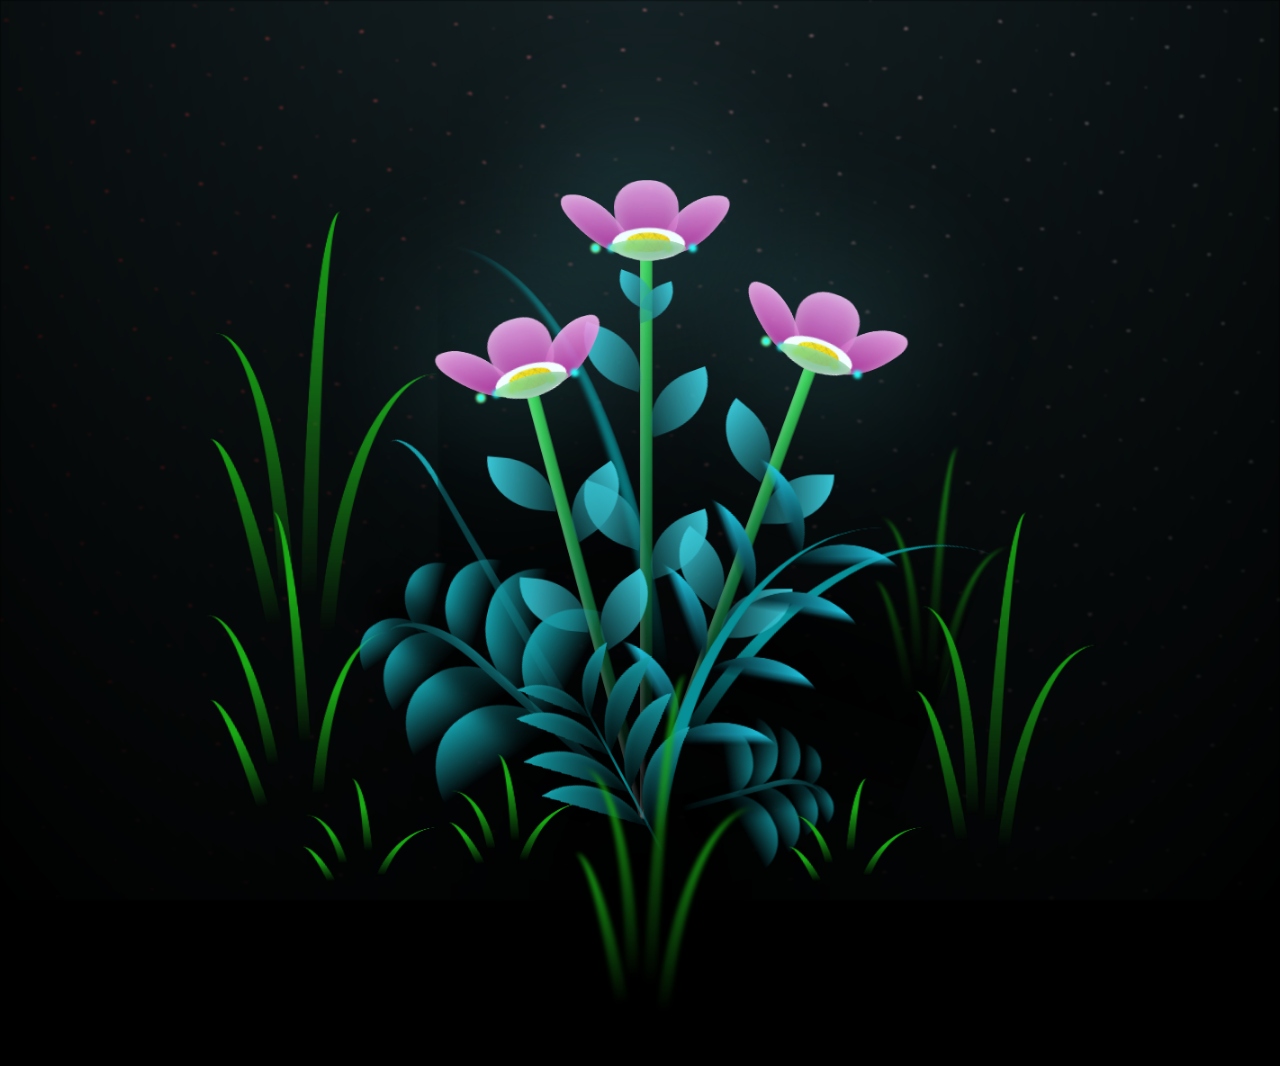
<file: flower/index.html>
<!DOCTYPE html>
<html lang="en">
<head>
    <meta charset="UTF-8">
    <meta http-equiv="X-UA-Compatible" content="IE=edge">
    <meta name="viewport" content="width=device-width, initial-scale=1.0">
    <link rel="stylesheet" href="css/main.css">
    <link rel="icon" href="img/flowers.png" type="image/x-icon">
    <title>flowers</title>
</head>
<body class="container">
  <!-- Pembuat code: https://codepen.io/mdusmanansari/pen/BamepLe -->
    <div class="night"></div>
    <div class="flowers">
      <div class="flower flower--1">
        <div class="flower__leafs flower__leafs--1">
          <div class="flower__leaf flower__leaf--1"></div>
          <div class="flower__leaf flower__leaf--2"></div>
          <div class="flower__leaf flower__leaf--3"></div>
          <div class="flower__leaf flower__leaf--4"></div>
          <div class="flower__white-circle"></div>
  
          <div class="flower__light flower__light--1"></div>
          <div class="flower__light flower__light--2"></div>
          <div class="flower__light flower__light--3"></div>
          <div class="flower__light flower__light--4"></div>
          <div class="flower__light flower__light--5"></div>
          <div class="flower__light flower__light--6"></div>
          <div class="flower__light flower__light--7"></div>
          <div class="flower__light flower__light--8"></div>
  
        </div>
        <div class="flower__line">
          <div class="flower__line__leaf flower__line__leaf--1"></div>
          <div class="flower__line__leaf flower__line__leaf--2"></div>
          <div class="flower__line__leaf flower__line__leaf--3"></div>
          <div class="flower__line__leaf flower__line__leaf--4"></div>
          <div class="flower__line__leaf flower__line__leaf--5"></div>
          <div class="flower__line__leaf flower__line__leaf--6"></div>
        </div>
      </div>
  
      <div class="flower flower--2">
        <div class="flower__leafs flower__leafs--2">
          <div class="flower__leaf flower__leaf--1"></div>
          <div class="flower__leaf flower__leaf--2"></div>
          <div class="flower__leaf flower__leaf--3"></div>
          <div class="flower__leaf flower__leaf--4"></div>
          <div class="flower__white-circle"></div>
  
          <div class="flower__light flower__light--1"></div>
          <div class="flower__light flower__light--2"></div>
          <div class="flower__light flower__light--3"></div>
          <div class="flower__light flower__light--4"></div>
          <div class="flower__light flower__light--5"></div>
          <div class="flower__light flower__light--6"></div>
          <div class="flower__light flower__light--7"></div>
          <div class="flower__light flower__light--8"></div>
  
        </div>
        <div class="flower__line">
          <div class="flower__line__leaf flower__line__leaf--1"></div>
          <div class="flower__line__leaf flower__line__leaf--2"></div>
          <div class="flower__line__leaf flower__line__leaf--3"></div>
          <div class="flower__line__leaf flower__line__leaf--4"></div>
        </div>
      </div>
  
      <div class="flower flower--3">
        <div class="flower__leafs flower__leafs--3">
          <div class="flower__leaf flower__leaf--1"></div>
          <div class="flower__leaf flower__leaf--2"></div>
          <div class="flower__leaf flower__leaf--3"></div>
          <div class="flower__leaf flower__leaf--4"></div>
          <div class="flower__white-circle"></div>
  
          <div class="flower__light flower__light--1"></div>
          <div class="flower__light flower__light--2"></div>
          <div class="flower__light flower__light--3"></div>
          <div class="flower__light flower__light--4"></div>
          <div class="flower__light flower__light--5"></div>
          <div class="flower__light flower__light--6"></div>
          <div class="flower__light flower__light--7"></div>
          <div class="flower__light flower__light--8"></div>
  
        </div>
        <div class="flower__line">
          <div class="flower__line__leaf flower__line__leaf--1"></div>
          <div class="flower__line__leaf flower__line__leaf--2"></div>
          <div class="flower__line__leaf flower__line__leaf--3"></div>
          <div class="flower__line__leaf flower__line__leaf--4"></div>
        </div>
      </div>
  
      <div class="grow-ans" style="--d:1.2s">
        <div class="flower__g-long">
          <div class="flower__g-long__top"></div>
          <div class="flower__g-long__bottom"></div>
        </div>
      </div>
  
      <div class="growing-grass">
        <div class="flower__grass flower__grass--1">
          <div class="flower__grass--top"></div>
          <div class="flower__grass--bottom"></div>
          <div class="flower__grass__leaf flower__grass__leaf--1"></div>
          <div class="flower__grass__leaf flower__grass__leaf--2"></div>
          <div class="flower__grass__leaf flower__grass__leaf--3"></div>
          <div class="flower__grass__leaf flower__grass__leaf--4"></div>
          <div class="flower__grass__leaf flower__grass__leaf--5"></div>
          <div class="flower__grass__leaf flower__grass__leaf--6"></div>
          <div class="flower__grass__leaf flower__grass__leaf--7"></div>
          <div class="flower__grass__leaf flower__grass__leaf--8"></div>
          <div class="flower__grass__overlay"></div>
        </div>
      </div>
  
      <div class="growing-grass">
        <div class="flower__grass flower__grass--2">
          <div class="flower__grass--top"></div>
          <div class="flower__grass--bottom"></div>
          <div class="flower__grass__leaf flower__grass__leaf--1"></div>
          <div class="flower__grass__leaf flower__grass__leaf--2"></div>
          <div class="flower__grass__leaf flower__grass__leaf--3"></div>
          <div class="flower__grass__leaf flower__grass__leaf--4"></div>
          <div class="flower__grass__leaf flower__grass__leaf--5"></div>
          <div class="flower__grass__leaf flower__grass__leaf--6"></div>
          <div class="flower__grass__leaf flower__grass__leaf--7"></div>
          <div class="flower__grass__leaf flower__grass__leaf--8"></div>
          <div class="flower__grass__overlay"></div>
        </div>
      </div>
  
      <div class="grow-ans" style="--d:2.4s">
        <div class="flower__g-right flower__g-right--1">
          <div class="leaf"></div>
        </div>
      </div>
  
      <div class="grow-ans" style="--d:2.8s">
        <div class="flower__g-right flower__g-right--2">
          <div class="leaf"></div>
        </div>
      </div>
  
      <div class="grow-ans" style="--d:2.8s">
        <div class="flower__g-front">
          <div class="flower__g-front__leaf-wrapper flower__g-front__leaf-wrapper--1">
            <div class="flower__g-front__leaf"></div>
          </div>
          <div class="flower__g-front__leaf-wrapper flower__g-front__leaf-wrapper--2">
            <div class="flower__g-front__leaf"></div>
          </div>
          <div class="flower__g-front__leaf-wrapper flower__g-front__leaf-wrapper--3">
            <div class="flower__g-front__leaf"></div>
          </div>
          <div class="flower__g-front__leaf-wrapper flower__g-front__leaf-wrapper--4">
            <div class="flower__g-front__leaf"></div>
          </div>
          <div class="flower__g-front__leaf-wrapper flower__g-front__leaf-wrapper--5">
            <div class="flower__g-front__leaf"></div>
          </div>
          <div class="flower__g-front__leaf-wrapper flower__g-front__leaf-wrapper--6">
            <div class="flower__g-front__leaf"></div>
          </div>
          <div class="flower__g-front__leaf-wrapper flower__g-front__leaf-wrapper--7">
            <div class="flower__g-front__leaf"></div>
          </div>
          <div class="flower__g-front__leaf-wrapper flower__g-front__leaf-wrapper--8">
            <div class="flower__g-front__leaf"></div>
          </div>
          <div class="flower__g-front__line"></div>
        </div>
      </div>
  
      <div class="grow-ans" style="--d:3.2s">
        <div class="flower__g-fr">
          <div class="leaf"></div>
          <div class="flower__g-fr__leaf flower__g-fr__leaf--1"></div>
          <div class="flower__g-fr__leaf flower__g-fr__leaf--2"></div>
          <div class="flower__g-fr__leaf flower__g-fr__leaf--3"></div>
          <div class="flower__g-fr__leaf flower__g-fr__leaf--4"></div>
          <div class="flower__g-fr__leaf flower__g-fr__leaf--5"></div>
          <div class="flower__g-fr__leaf flower__g-fr__leaf--6"></div>
          <div class="flower__g-fr__leaf flower__g-fr__leaf--7"></div>
          <div class="flower__g-fr__leaf flower__g-fr__leaf--8"></div>
        </div>
      </div>
  
      <div class="long-g long-g--0">
        <div class="grow-ans" style="--d:3s">
          <div class="leaf leaf--0"></div>
        </div>
        <div class="grow-ans" style="--d:2.2s">
          <div class="leaf leaf--1"></div>
        </div>
        <div class="grow-ans" style="--d:3.4s">
          <div class="leaf leaf--2"></div>
        </div>
        <div class="grow-ans" style="--d:3.6s">
          <div class="leaf leaf--3"></div>
        </div>
      </div>
  
      <div class="long-g long-g--1">
        <div class="grow-ans" style="--d:3.6s">
          <div class="leaf leaf--0"></div>
        </div>
        <div class="grow-ans" style="--d:3.8s">
          <div class="leaf leaf--1"></div>
        </div>
        <div class="grow-ans" style="--d:4s">
          <div class="leaf leaf--2"></div>
        </div>
        <div class="grow-ans" style="--d:4.2s">
          <div class="leaf leaf--3"></div>
        </div>
      </div>
  
      <div class="long-g long-g--2">
        <div class="grow-ans" style="--d:4s">
          <div class="leaf leaf--0"></div>
        </div>
        <div class="grow-ans" style="--d:4.2s">
          <div class="leaf leaf--1"></div>
        </div>
        <div class="grow-ans" style="--d:4.4s">
          <div class="leaf leaf--2"></div>
        </div>
        <div class="grow-ans" style="--d:4.6s">
          <div class="leaf leaf--3"></div>
        </div>
      </div>
  
      <div class="long-g long-g--3">
        <div class="grow-ans" style="--d:4s">
          <div class="leaf leaf--0"></div>
        </div>
        <div class="grow-ans" style="--d:4.2s">
          <div class="leaf leaf--1"></div>
        </div>
        <div class="grow-ans" style="--d:3s">
          <div class="leaf leaf--2"></div>
        </div>
        <div class="grow-ans" style="--d:3.6s">
          <div class="leaf leaf--3"></div>
        </div>
      </div>
  
      <div class="long-g long-g--4">
        <div class="grow-ans" style="--d:4s">
          <div class="leaf leaf--0"></div>
        </div>
        <div class="grow-ans" style="--d:4.2s">
          <div class="leaf leaf--1"></div>
        </div>
        <div class="grow-ans" style="--d:3s">
          <div class="leaf leaf--2"></div>
        </div>
        <div class="grow-ans" style="--d:3.6s">
          <div class="leaf leaf--3"></div>
        </div>
      </div>
  
      <div class="long-g long-g--5">
        <div class="grow-ans" style="--d:4s">
          <div class="leaf leaf--0"></div>
        </div>
        <div class="grow-ans" style="--d:4.2s">
          <div class="leaf leaf--1"></div>
        </div>
        <div class="grow-ans" style="--d:3s">
          <div class="leaf leaf--2"></div>
        </div>
        <div class="grow-ans" style="--d:3.6s">
          <div class="leaf leaf--3"></div>
        </div>
      </div>
  
      <div class="long-g long-g--6">
        <div class="grow-ans" style="--d:4.2s">
          <div class="leaf leaf--0"></div>
        </div>
        <div class="grow-ans" style="--d:4.4s">
          <div class="leaf leaf--1"></div>
        </div>
        <div class="grow-ans" style="--d:4.6s">
          <div class="leaf leaf--2"></div>
        </div>
        <div class="grow-ans" style="--d:4.8s">
          <div class="leaf leaf--3"></div>
        </div>
      </div>
  
      <div class="long-g long-g--7">
        <div class="grow-ans" style="--d:3s">
          <div class="leaf leaf--0"></div>
        </div>
        <div class="grow-ans" style="--d:3.2s">
          <div class="leaf leaf--1"></div>
        </div>
        <div class="grow-ans" style="--d:3.5s">
          <div class="leaf leaf--2"></div>
        </div>
        <div class="grow-ans" style="--d:3.6s">
          <div class="leaf leaf--3"></div>
        </div>
      </div>
    </div>
    <script src="main.js"></script>
  </body>
</html>
</file>
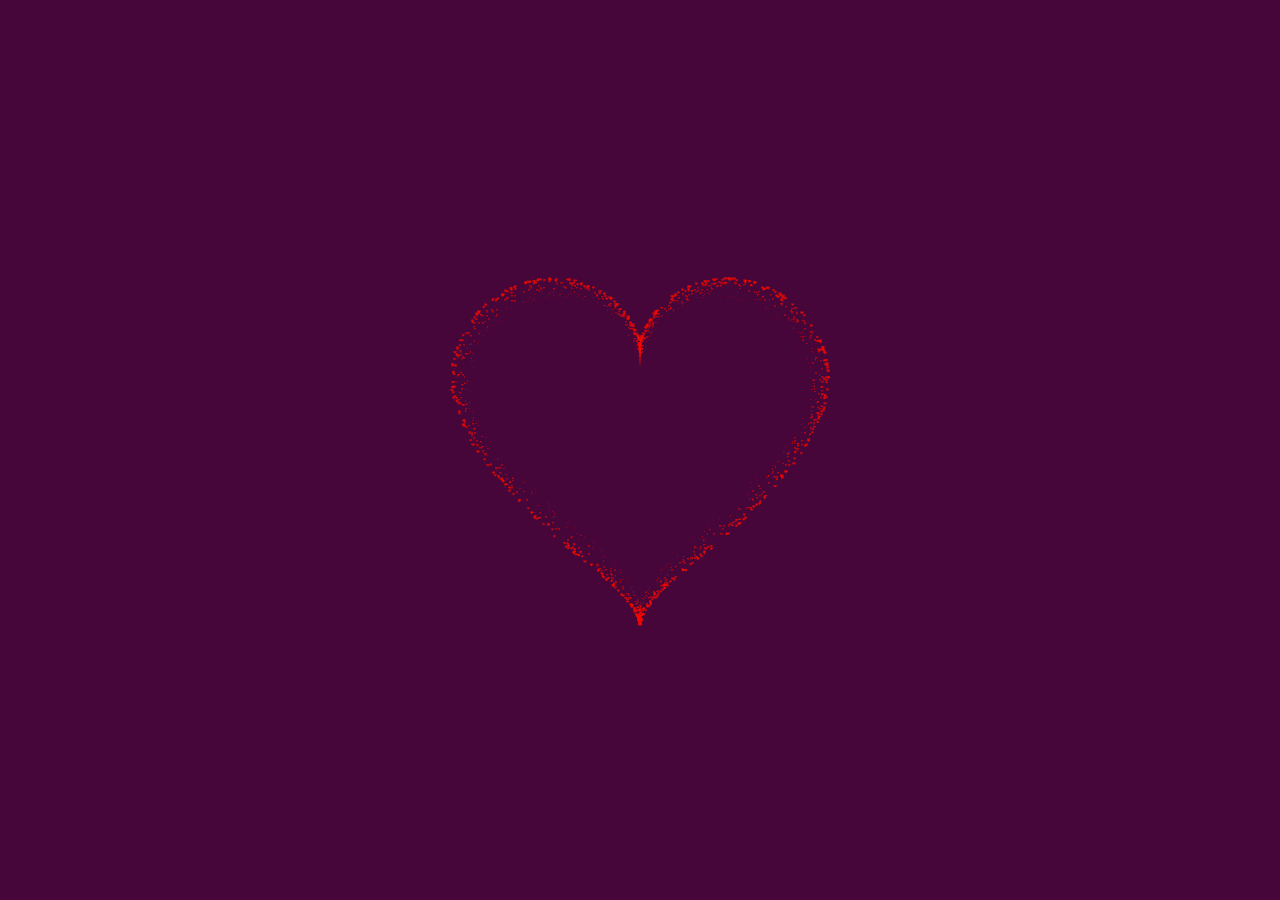
<file: love-2/index.html>
<!DOCTYPE html>
<html>
  <head>
    <title>heart aanimation</title>
    <meta name="Generator" content="EditPlus" />
    <meta name="Author" content="" />
    <meta name="Keywords" content="" />
    <meta name="Description" content="" />
    <link rel="stylesheet" href="styles.css" />
  </head>
  <body>
    <div class="box">
      <canvas id="pinkboard"></canvas> 
    </div>
    <script src="script.js"></script>
  </body>
</html>
</file>
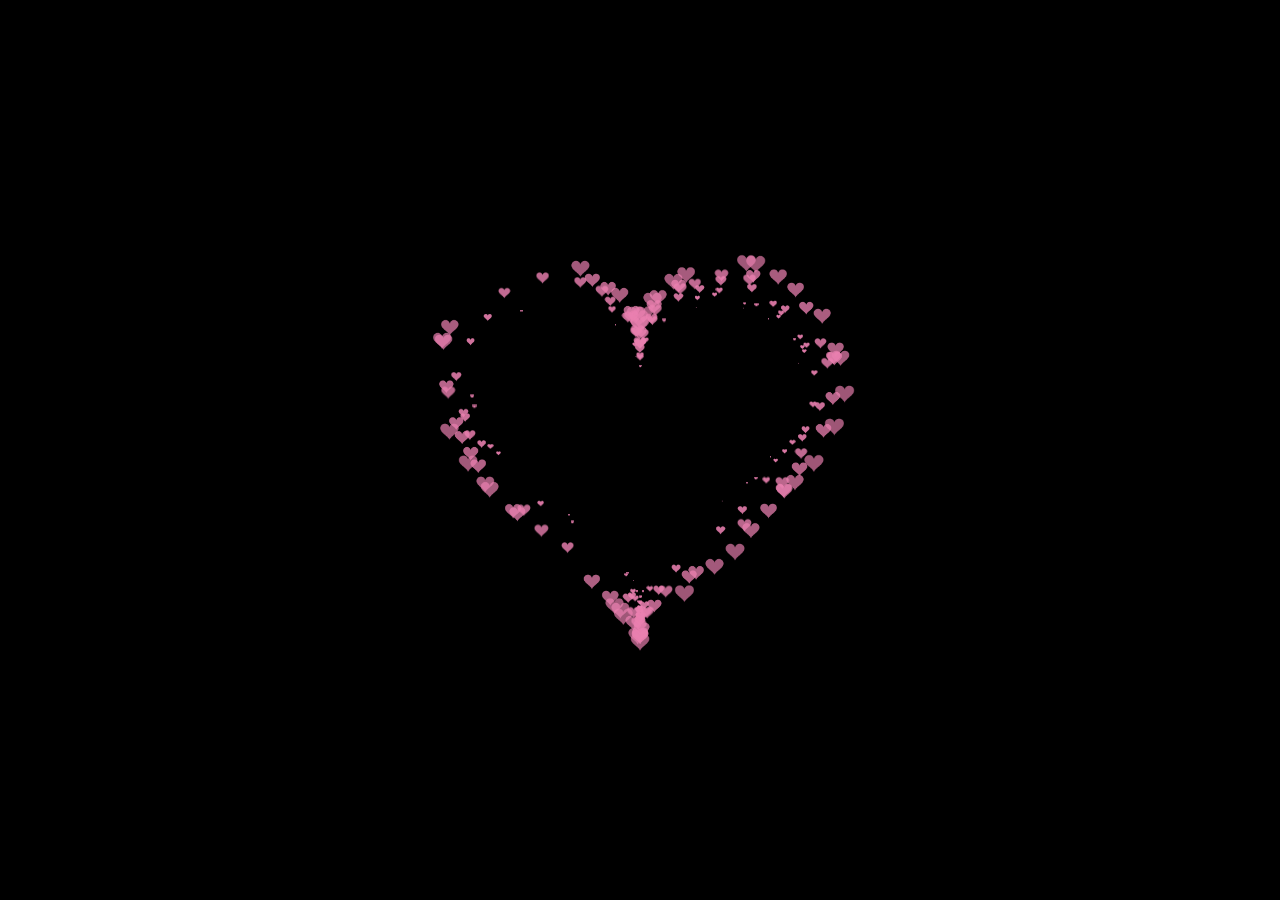
<file: love-3/index.html>
<!DOCTYPE html>
<html lang="en">
<head>
    <meta charset="UTF-8">
    <meta name="viewport" content="width=device-width, initial-scale=1.0">
    <title>Heart Animation</title>
    <link rel="stylesheet" href="style.css">
</head>
<body>
    <canvas id="pinkboard"></canvas>
    <script src="script.js"></script>
</body>
</html>
</file>
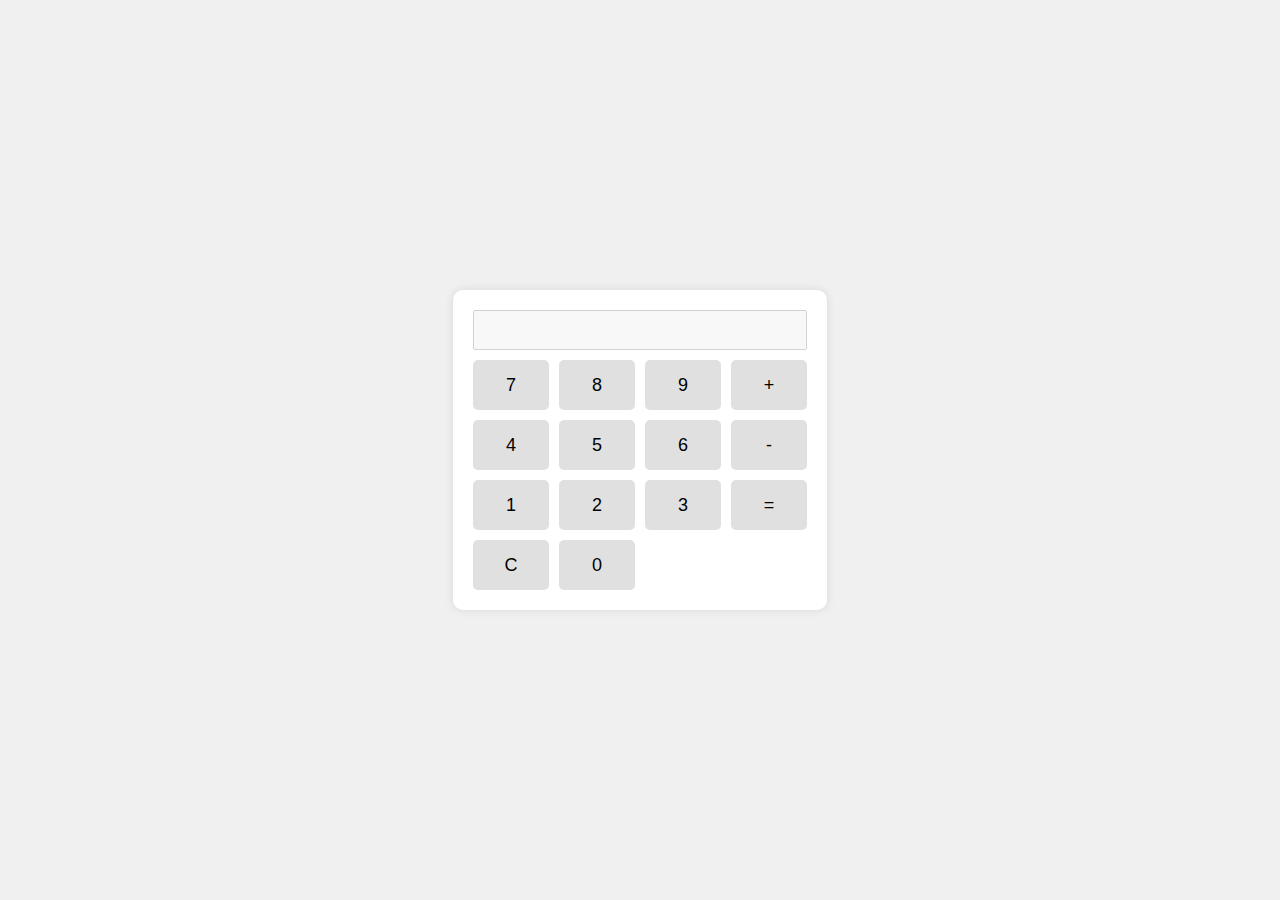
<file: calculator/calculator.html>
<!DOCTYPE html>
<html lang="en">
<head>
    <meta charset="UTF-8">
    <meta name="viewport" content="width=device-width, initial-scale=1.0">
    <title>Calculator</title>
    <link rel="stylesheet" href="calcustyle.css">
</head>
<body>
    <div class="calculator">
        <input type="text" id="display" disabled>
        <div class="buttons">
            <button onclick="appendToDisplay('7')">7</button>
            <button onclick="appendToDisplay('8')">8</button>
            <button onclick="appendToDisplay('9')">9</button>
            <button onclick="appendToDisplay('+')">+</button>
            <button onclick="appendToDisplay('4')">4</button>
            <button onclick="appendToDisplay('5')">5</button>
            <button onclick="appendToDisplay('6')">6</button>
            <button onclick="appendToDisplay('-')">-</button>
            <button onclick="appendToDisplay('1')">1</button>
            <button onclick="appendToDisplay('2')">2</button>
            <button onclick="appendToDisplay('3')">3</button>
            <button onclick="calculate()">=</button>
            <button onclick="clearDisplay()">C</button>
            <button onclick="appendToDisplay('0')">0</button>
        </div>
    </div>
    <script src="calcuscir.js"></script>
</body>
</html>
</file>
<file: flower/css/main.css>
*,
*::after,
*::before {
  padding: 0;
  margin: 0;
  box-sizing: border-box;
}

:root {
  --dark-color: #000;
}

body {
  display: flex;
  align-items: flex-end;
  justify-content: center;
  min-height: 100vh;
  background-color: var(--dark-color);
  overflow: hidden;
  perspective: 1000px;
}

.night {
  position: fixed;
  left: 50%;
  top: 0;
  transform: translateX(-50%);
  width: 100%;
  height: 100%;
  filter: blur(0.1vmin);
  background-image: radial-gradient(
      ellipse at top,
      transparent 0%,
      var(--dark-color)
    ),
    radial-gradient(
      ellipse at bottom,
      var(--dark-color),
      rgba(145, 233, 255, 0.2)
    ),
    repeating-linear-gradient(
      220deg,
      rgb(0, 0, 0) 0px,
      rgb(0, 0, 0) 19px,
      transparent 19px,
      transparent 22px
    ),
    repeating-linear-gradient(
      189deg,
      rgb(0, 0, 0) 0px,
      rgb(0, 0, 0) 19px,
      transparent 19px,
      transparent 22px
    ),
    repeating-linear-gradient(
      148deg,
      rgb(0, 0, 0) 0px,
      rgb(0, 0, 0) 19px,
      transparent 19px,
      transparent 22px
    ),
    linear-gradient(90deg, rgb(255, 0, 0), rgb(240, 240, 240));
}

.flowers {
  position: relative;
  transform: scale(0.9);
}

.flower {
  position: absolute;
  bottom: 10vmin;
  transform-origin: bottom center;
  z-index: 10;
  --fl-speed: 0.8s;
}
.flower--1 {
  -webkit-animation: moving-flower-1 4s linear infinite;
  animation: moving-flower-1 4s linear infinite;
}
.flower--1 .flower__line {
  height: 70vmin;
  -webkit-animation-delay: 0.3s;
  animation-delay: 0.3s;
}
.flower--1 .flower__line__leaf--1 {
  -webkit-animation: blooming-leaf-right var(--fl-speed) 1.6s backwards;
  animation: blooming-leaf-right var(--fl-speed) 1.6s backwards;
}
.flower--1 .flower__line__leaf--2 {
  -webkit-animation: blooming-leaf-right var(--fl-speed) 1.4s backwards;
  animation: blooming-leaf-right var(--fl-speed) 1.4s backwards;
}
.flower--1 .flower__line__leaf--3 {
  -webkit-animation: blooming-leaf-left var(--fl-speed) 1.2s backwards;
  animation: blooming-leaf-left var(--fl-speed) 1.2s backwards;
}
.flower--1 .flower__line__leaf--4 {
  -webkit-animation: blooming-leaf-left var(--fl-speed) 1s backwards;
  animation: blooming-leaf-left var(--fl-speed) 1s backwards;
}
.flower--1 .flower__line__leaf--5 {
  -webkit-animation: blooming-leaf-right var(--fl-speed) 1.8s backwards;
  animation: blooming-leaf-right var(--fl-speed) 1.8s backwards;
}
.flower--1 .flower__line__leaf--6 {
  -webkit-animation: blooming-leaf-left var(--fl-speed) 2s backwards;
  animation: blooming-leaf-left var(--fl-speed) 2s backwards;
}
.flower--2 {
  left: 50%;
  transform: rotate(20deg);
  -webkit-animation: moving-flower-2 4s linear infinite;
  animation: moving-flower-2 4s linear infinite;
}
.flower--2 .flower__line {
  height: 60vmin;
  -webkit-animation-delay: 0.6s;
  animation-delay: 0.6s;
}
.flower--2 .flower__line__leaf--1 {
  -webkit-animation: blooming-leaf-right var(--fl-speed) 1.9s backwards;
  animation: blooming-leaf-right var(--fl-speed) 1.9s backwards;
}
.flower--2 .flower__line__leaf--2 {
  -webkit-animation: blooming-leaf-right var(--fl-speed) 1.7s backwards;
  animation: blooming-leaf-right var(--fl-speed) 1.7s backwards;
}
.flower--2 .flower__line__leaf--3 {
  -webkit-animation: blooming-leaf-left var(--fl-speed) 1.5s backwards;
  animation: blooming-leaf-left var(--fl-speed) 1.5s backwards;
}
.flower--2 .flower__line__leaf--4 {
  -webkit-animation: blooming-leaf-left var(--fl-speed) 1.3s backwards;
  animation: blooming-leaf-left var(--fl-speed) 1.3s backwards;
}
.flower--3 {
  left: 50%;
  transform: rotate(-15deg);
  -webkit-animation: moving-flower-3 4s linear infinite;
  animation: moving-flower-3 4s linear infinite;
}
.flower--3 .flower__line {
  -webkit-animation-delay: 0.9s;
  animation-delay: 0.9s;
}
.flower--3 .flower__line__leaf--1 {
  -webkit-animation: blooming-leaf-right var(--fl-speed) 2.5s backwards;
  animation: blooming-leaf-right var(--fl-speed) 2.5s backwards;
}
.flower--3 .flower__line__leaf--2 {
  -webkit-animation: blooming-leaf-right var(--fl-speed) 2.3s backwards;
  animation: blooming-leaf-right var(--fl-speed) 2.3s backwards;
}
.flower--3 .flower__line__leaf--3 {
  -webkit-animation: blooming-leaf-left var(--fl-speed) 2.1s backwards;
  animation: blooming-leaf-left var(--fl-speed) 2.1s backwards;
}
.flower--3 .flower__line__leaf--4 {
  -webkit-animation: blooming-leaf-left var(--fl-speed) 1.9s backwards;
  animation: blooming-leaf-left var(--fl-speed) 1.9s backwards;
}
.flower__leafs {
  position: relative;
  -webkit-animation: blooming-flower 2s backwards;
  animation: blooming-flower 2s backwards;
}
.flower__leafs--1 {
  -webkit-animation-delay: 1.1s;
  animation-delay: 1.1s;
}
.flower__leafs--2 {
  -webkit-animation-delay: 1.4s;
  animation-delay: 1.4s;
}
.flower__leafs--3 {
  -webkit-animation-delay: 1.7s;
  animation-delay: 1.7s;
}
.flower__leafs::after {
  content: "";
  position: absolute;
  left: 0;
  top: 0;
  transform: translate(-50%, -100%);
  width: 8vmin;
  height: 8vmin;
  background-color: #6bf0ff;
  filter: blur(10vmin);
}
.flower__leaf {
  position: absolute;
  bottom: 0;
  left: 50%;
  width: 8vmin;
  height: 11vmin;
  border-radius: 51% 49% 47% 53%/44% 45% 55% 69%;
  background-color: #a7ecff;
  background-image: linear-gradient(to top, #be1e9b, #ffa7f0);
  transform-origin: bottom center;
  opacity: 0.9;
  box-shadow: inset 0 0 2vmin rgba(255, 255, 255, 0.5);
}
.flower__leaf--1 {
  transform: translate(-10%, 1%) rotateY(40deg) rotateX(-50deg);
}
.flower__leaf--2 {
  transform: translate(-50%, -4%) rotateX(40deg);
}
.flower__leaf--3 {
  transform: translate(-90%, 0%) rotateY(45deg) rotateX(50deg);
}
.flower__leaf--4 {
  width: 8vmin;
  height: 8vmin;
  transform-origin: bottom left;
  border-radius: 4vmin 10vmin 4vmin 4vmin;
  transform: translate(0%, 18%) rotateX(70deg) rotate(-43deg);
  background-image: linear-gradient(to top, #78af8f, #79de8a);
  z-index: 1;
  opacity: 0.8;
}
.flower__white-circle {
  position: absolute;
  left: -3.5vmin;
  top: -3vmin;
  width: 9vmin;
  height: 4vmin;
  border-radius: 50%;
  background-color: #fff;
}
.flower__white-circle::after {
  content: "";
  position: absolute;
  left: 50%;
  top: 45%;
  transform: translate(-50%, -50%);
  width: 60%;
  height: 60%;
  border-radius: inherit;
  background-image: repeating-linear-gradient(
      135deg,
      rgba(0, 0, 0, 0.03) 0px,
      rgba(0, 0, 0, 0.03) 1px,
      transparent 1px,
      transparent 12px
    ),
    repeating-linear-gradient(
      45deg,
      rgba(0, 0, 0, 0.03) 0px,
      rgba(0, 0, 0, 0.03) 1px,
      transparent 1px,
      transparent 12px
    ),
    repeating-linear-gradient(
      67.5deg,
      rgba(0, 0, 0, 0.03) 0px,
      rgba(0, 0, 0, 0.03) 1px,
      transparent 1px,
      transparent 12px
    ),
    repeating-linear-gradient(
      135deg,
      rgba(0, 0, 0, 0.03) 0px,
      rgba(0, 0, 0, 0.03) 1px,
      transparent 1px,
      transparent 12px
    ),
    repeating-linear-gradient(
      45deg,
      rgba(0, 0, 0, 0.03) 0px,
      rgba(0, 0, 0, 0.03) 1px,
      transparent 1px,
      transparent 12px
    ),
    repeating-linear-gradient(
      112.5deg,
      rgba(0, 0, 0, 0.03) 0px,
      rgba(0, 0, 0, 0.03) 1px,
      transparent 1px,
      transparent 12px
    ),
    repeating-linear-gradient(
      112.5deg,
      rgba(0, 0, 0, 0.03) 0px,
      rgba(0, 0, 0, 0.03) 1px,
      transparent 1px,
      transparent 12px
    ),
    repeating-linear-gradient(
      45deg,
      rgba(0, 0, 0, 0.03) 0px,
      rgba(0, 0, 0, 0.03) 1px,
      transparent 1px,
      transparent 12px
    ),
    repeating-linear-gradient(
      22.5deg,
      rgba(0, 0, 0, 0.03) 0px,
      rgba(0, 0, 0, 0.03) 1px,
      transparent 1px,
      transparent 12px
    ),
    repeating-linear-gradient(
      45deg,
      rgba(0, 0, 0, 0.03) 0px,
      rgba(0, 0, 0, 0.03) 1px,
      transparent 1px,
      transparent 12px
    ),
    repeating-linear-gradient(
      22.5deg,
      rgba(0, 0, 0, 0.03) 0px,
      rgba(0, 0, 0, 0.03) 1px,
      transparent 1px,
      transparent 12px
    ),
    repeating-linear-gradient(
      135deg,
      rgba(0, 0, 0, 0.03) 0px,
      rgba(0, 0, 0, 0.03) 1px,
      transparent 1px,
      transparent 12px
    ),
    repeating-linear-gradient(
      157.5deg,
      rgba(0, 0, 0, 0.03) 0px,
      rgba(0, 0, 0, 0.03) 1px,
      transparent 1px,
      transparent 12px
    ),
    repeating-linear-gradient(
      67.5deg,
      rgba(0, 0, 0, 0.03) 0px,
      rgba(0, 0, 0, 0.03) 1px,
      transparent 1px,
      transparent 12px
    ),
    repeating-linear-gradient(
      67.5deg,
      rgba(0, 0, 0, 0.03) 0px,
      rgba(0, 0, 0, 0.03) 1px,
      transparent 1px,
      transparent 12px
    ),
    linear-gradient(90deg, rgb(255, 235, 18), rgb(255, 206, 0));
}
.flower__line {
  height: 55vmin;
  width: 1.5vmin;
  background-image: linear-gradient(
      to left,
      rgba(0, 0, 0, 0.2),
      transparent,
      rgba(255, 255, 255, 0.2)
    ),
    linear-gradient(to top, transparent 10%, #147a40, #39d64e);
  box-shadow: inset 0 0 2px rgba(0, 0, 0, 0.5);
  -webkit-animation: grow-flower-tree 4s backwards;
  animation: grow-flower-tree 4s backwards;
}
.flower__line__leaf {
  --w: 7vmin;
  --h: calc(var(--w) + 2vmin);
  position: absolute;
  top: 20%;
  left: 90%;
  width: var(--w);
  height: var(--h);
  border-top-right-radius: var(--h);
  border-bottom-left-radius: var(--h);
  background-image: linear-gradient(to top, rgba(20, 117, 122, 0.4), #39c6d6);
}
.flower__line__leaf--1 {
  transform: rotate(70deg) rotateY(30deg);
}
.flower__line__leaf--2 {
  top: 45%;
  transform: rotate(70deg) rotateY(30deg);
}
.flower__line__leaf--3,
.flower__line__leaf--4,
.flower__line__leaf--6 {
  border-top-right-radius: 0;
  border-bottom-left-radius: 0;
  border-top-left-radius: var(--h);
  border-bottom-right-radius: var(--h);
  left: -460%;
  top: 12%;
  transform: rotate(-70deg) rotateY(30deg);
}
.flower__line__leaf--4 {
  top: 40%;
}

.flower__line__leaf--5 {
  top: 0;
  transform-origin: left;
  transform: rotate(70deg) rotateY(30deg) scale(0.6);
}
.flower__line__leaf--6 {
  top: -2%;
  left: -450%;
  transform-origin: right;
  transform: rotate(-70deg) rotateY(30deg) scale(0.6);
}
.flower__light {
  position: absolute;
  bottom: 0vmin;
  width: 1vmin;
  height: 1vmin;
  background-color: rgb(255, 251, 0);
  border-radius: 50%;
  filter: blur(0.2vmin);
  -webkit-animation: light-ans 4s linear infinite backwards;
  animation: light-ans 4s linear infinite backwards;
}
.flower__light:nth-child(odd) {
  background-color: #23fffb;
}
.flower__light--1 {
  left: -2vmin;
  -webkit-animation-delay: 1s;
  animation-delay: 1s;
}
.flower__light--2 {
  left: 3vmin;
  -webkit-animation-delay: 0.5s;
  animation-delay: 0.5s;
}
.flower__light--3 {
  left: -6vmin;
  -webkit-animation-delay: 0.3s;
  animation-delay: 0.3s;
}
.flower__light--4 {
  left: 6vmin;
  -webkit-animation-delay: 0.9s;
  animation-delay: 0.9s;
}
.flower__light--5 {
  left: -1vmin;
  -webkit-animation-delay: 1.5s;
  animation-delay: 1.5s;
}
.flower__light--6 {
  left: -4vmin;
  -webkit-animation-delay: 3s;
  animation-delay: 3s;
}
.flower__light--7 {
  left: 3vmin;
  -webkit-animation-delay: 2s;
  animation-delay: 2s;
}
.flower__light--8 {
  left: -6vmin;
  -webkit-animation-delay: 3.5s;
  animation-delay: 3.5s;
}
.flower__grass {
  --c: #159faa;
  --line-w: 1.5vmin;
  position: absolute;
  bottom: 12vmin;
  left: -7vmin;
  display: flex;
  flex-direction: column;
  align-items: flex-end;
  z-index: 20;
  transform-origin: bottom center;
  transform: rotate(-48deg) rotateY(40deg);
}
.flower__grass--1 {
  -webkit-animation: moving-grass 2s linear infinite;
  animation: moving-grass 2s linear infinite;
}
.flower__grass--2 {
  left: 2vmin;
  bottom: 10vmin;
  transform: scale(0.5) rotate(75deg) rotateX(10deg) rotateY(-200deg);
  opacity: 0.8;
  z-index: 0;
  -webkit-animation: moving-grass--2 1.5s linear infinite;
  animation: moving-grass--2 1.5s linear infinite;
}
.flower__grass--top {
  width: 7vmin;
  height: 10vmin;
  border-top-right-radius: 100%;
  border-right: var(--line-w) solid var(--c);
  transform-origin: bottom center;
  transform: rotate(-2deg);
}
.flower__grass--bottom {
  margin-top: -2px;
  width: var(--line-w);
  height: 25vmin;
  background-image: linear-gradient(to top, transparent, var(--c));
}
.flower__grass__leaf {
  --size: 10vmin;
  position: absolute;
  width: calc(var(--size) * 2.1);
  height: var(--size);
  border-top-left-radius: var(--size);
  border-top-right-radius: var(--size);
  background-image: linear-gradient(
    to top,
    transparent,
    transparent 30%,
    var(--c)
  );
  z-index: 100;
}
.flower__grass__leaf--1 {
  top: -6%;
  left: 30%;
  --size: 6vmin;
  transform: rotate(-20deg);
  -webkit-animation: growing-grass-ans--1 2s 2.6s backwards;
  animation: growing-grass-ans--1 2s 2.6s backwards;
}
@-webkit-keyframes growing-grass-ans--1 {
  0% {
    transform-origin: bottom left;
    transform: rotate(-20deg) scale(0);
  }
}
@keyframes growing-grass-ans--1 {
  0% {
    transform-origin: bottom left;
    transform: rotate(-20deg) scale(0);
  }
}
.flower__grass__leaf--2 {
  top: -5%;
  left: -110%;
  --size: 6vmin;
  transform: rotate(10deg);
  -webkit-animation: growing-grass-ans--2 2s 2.4s linear backwards;
  animation: growing-grass-ans--2 2s 2.4s linear backwards;
}
@-webkit-keyframes growing-grass-ans--2 {
  0% {
    transform-origin: bottom right;
    transform: rotate(10deg) scale(0);
  }
}
@keyframes growing-grass-ans--2 {
  0% {
    transform-origin: bottom right;
    transform: rotate(10deg) scale(0);
  }
}
.flower__grass__leaf--3 {
  top: 5%;
  left: 60%;
  --size: 8vmin;
  transform: rotate(-18deg) rotateX(-20deg);
  -webkit-animation: growing-grass-ans--3 2s 2.2s linear backwards;
  animation: growing-grass-ans--3 2s 2.2s linear backwards;
}
@-webkit-keyframes growing-grass-ans--3 {
  0% {
    transform-origin: bottom left;
    transform: rotate(-18deg) rotateX(-20deg) scale(0);
  }
}
@keyframes growing-grass-ans--3 {
  0% {
    transform-origin: bottom left;
    transform: rotate(-18deg) rotateX(-20deg) scale(0);
  }
}
.flower__grass__leaf--4 {
  top: 6%;
  left: -135%;
  --size: 8vmin;
  transform: rotate(2deg);
  -webkit-animation: growing-grass-ans--4 2s 2s linear backwards;
  animation: growing-grass-ans--4 2s 2s linear backwards;
}
@-webkit-keyframes growing-grass-ans--4 {
  0% {
    transform-origin: bottom right;
    transform: rotate(2deg) scale(0);
  }
}
@keyframes growing-grass-ans--4 {
  0% {
    transform-origin: bottom right;
    transform: rotate(2deg) scale(0);
  }
}
.flower__grass__leaf--5 {
  top: 20%;
  left: 60%;
  --size: 10vmin;
  transform: rotate(-24deg) rotateX(-20deg);
  -webkit-animation: growing-grass-ans--5 2s 1.8s linear backwards;
  animation: growing-grass-ans--5 2s 1.8s linear backwards;
}
@-webkit-keyframes growing-grass-ans--5 {
  0% {
    transform-origin: bottom left;
    transform: rotate(-24deg) rotateX(-20deg) scale(0);
  }
}
@keyframes growing-grass-ans--5 {
  0% {
    transform-origin: bottom left;
    transform: rotate(-24deg) rotateX(-20deg) scale(0);
  }
}
.flower__grass__leaf--6 {
  top: 22%;
  left: -180%;
  --size: 10vmin;
  transform: rotate(10deg);
  -webkit-animation: growing-grass-ans--6 2s 1.6s linear backwards;
  animation: growing-grass-ans--6 2s 1.6s linear backwards;
}
@-webkit-keyframes growing-grass-ans--6 {
  0% {
    transform-origin: bottom right;
    transform: rotate(10deg) scale(0);
  }
}
@keyframes growing-grass-ans--6 {
  0% {
    transform-origin: bottom right;
    transform: rotate(10deg) scale(0);
  }
}
.flower__grass__leaf--7 {
  top: 39%;
  left: 70%;
  --size: 10vmin;
  transform: rotate(-10deg);
  -webkit-animation: growing-grass-ans--7 2s 1.4s linear backwards;
  animation: growing-grass-ans--7 2s 1.4s linear backwards;
}
@-webkit-keyframes growing-grass-ans--7 {
  0% {
    transform-origin: bottom left;
    transform: rotate(-10deg) scale(0);
  }
}
@keyframes growing-grass-ans--7 {
  0% {
    transform-origin: bottom left;
    transform: rotate(-10deg) scale(0);
  }
}
.flower__grass__leaf--8 {
  top: 40%;
  left: -215%;
  --size: 11vmin;
  transform: rotate(10deg);
  -webkit-animation: growing-grass-ans--8 2s 1.2s linear backwards;
  animation: growing-grass-ans--8 2s 1.2s linear backwards;
}
@-webkit-keyframes growing-grass-ans--8 {
  0% {
    transform-origin: bottom right;
    transform: rotate(10deg) scale(0);
  }
}
@keyframes growing-grass-ans--8 {
  0% {
    transform-origin: bottom right;
    transform: rotate(10deg) scale(0);
  }
}
.flower__grass__overlay {
  position: absolute;
  top: -10%;
  right: 0%;
  width: 100%;
  height: 100%;
  background-color: rgba(0, 0, 0, 0.6);
  filter: blur(1.5vmin);
  z-index: 100;
}
.flower__g-long {
  --w: 2vmin;
  --h: 6vmin;
  --c: #159faa;
  position: absolute;
  bottom: 10vmin;
  left: -3vmin;
  transform-origin: bottom center;
  transform: rotate(-30deg) rotateY(-20deg);
  display: flex;
  flex-direction: column;
  align-items: flex-end;
  -webkit-animation: flower-g-long-ans 3s linear infinite;
  animation: flower-g-long-ans 3s linear infinite;
}
@-webkit-keyframes flower-g-long-ans {
  0%,
  100% {
    transform: rotate(-30deg) rotateY(-20deg);
  }
  50% {
    transform: rotate(-32deg) rotateY(-20deg);
  }
}
@keyframes flower-g-long-ans {
  0%,
  100% {
    transform: rotate(-30deg) rotateY(-20deg);
  }
  50% {
    transform: rotate(-32deg) rotateY(-20deg);
  }
}
.flower__g-long__top {
  top: calc(var(--h) * -1);
  width: calc(var(--w) + 1vmin);
  height: var(--h);
  border-top-right-radius: 100%;
  border-right: 0.7vmin solid var(--c);
  transform: translate(-0.7vmin, 1vmin);
}
.flower__g-long__bottom {
  width: var(--w);
  height: 50vmin;
  transform-origin: bottom center;
  background-image: linear-gradient(to top, transparent 30%, var(--c));
  box-shadow: inset 0 0 2px rgba(0, 0, 0, 0.5);
  -webkit-clip-path: polygon(35% 0, 65% 1%, 100% 100%, 0% 100%);
  clip-path: polygon(35% 0, 65% 1%, 100% 100%, 0% 100%);
}
.flower__g-right {
  position: absolute;
  bottom: 6vmin;
  left: -2vmin;
  transform-origin: bottom left;
  transform: rotate(20deg);
}
.flower__g-right .leaf {
  width: 30vmin;
  height: 50vmin;
  border-top-left-radius: 100%;
  border-left: 2vmin solid #079097;
  background-image: linear-gradient(
    to bottom,
    transparent,
    var(--dark-color) 60%
  );
  -webkit-mask-image: linear-gradient(to top, transparent 30%, #977107 60%);
}
.flower__g-right--1 {
  -webkit-animation: flower-g-right-ans 2.5s linear infinite;
  animation: flower-g-right-ans 2.5s linear infinite;
}
.flower__g-right--2 {
  left: 5vmin;
  transform: rotateY(-180deg);
  -webkit-animation: flower-g-right-ans--2 3s linear infinite;
  animation: flower-g-right-ans--2 3s linear infinite;
}
.flower__g-right--2 .leaf {
  height: 75vmin;
  filter: blur(0.3vmin);
  opacity: 0.8;
}
@-webkit-keyframes flower-g-right-ans {
  0%,
  100% {
    transform: rotate(20deg);
  }
  50% {
    transform: rotate(24deg) rotateX(-20deg);
  }
}
@keyframes flower-g-right-ans {
  0%,
  100% {
    transform: rotate(20deg);
  }
  50% {
    transform: rotate(24deg) rotateX(-20deg);
  }
}
@-webkit-keyframes flower-g-right-ans--2 {
  0%,
  100% {
    transform: rotateY(-180deg) rotate(0deg) rotateX(-20deg);
  }
  50% {
    transform: rotateY(-180deg) rotate(6deg) rotateX(-20deg);
  }
}
@keyframes flower-g-right-ans--2 {
  0%,
  100% {
    transform: rotateY(-180deg) rotate(0deg) rotateX(-20deg);
  }
  50% {
    transform: rotateY(-180deg) rotate(6deg) rotateX(-20deg);
  }
}
.flower__g-front {
  position: absolute;
  bottom: 6vmin;
  left: 2.5vmin;
  z-index: 100;
  transform-origin: bottom center;
  transform: rotate(-28deg) rotateY(30deg) scale(1.04);
  -webkit-animation: flower__g-front-ans 2s linear infinite;
  animation: flower__g-front-ans 2s linear infinite;
}
@-webkit-keyframes flower__g-front-ans {
  0%,
  100% {
    transform: rotate(-28deg) rotateY(30deg) scale(1.04);
  }
  50% {
    transform: rotate(-35deg) rotateY(40deg) scale(1.04);
  }
}
@keyframes flower__g-front-ans {
  0%,
  100% {
    transform: rotate(-28deg) rotateY(30deg) scale(1.04);
  }
  50% {
    transform: rotate(-35deg) rotateY(40deg) scale(1.04);
  }
}
.flower__g-front__line {
  width: 0.3vmin;
  height: 20vmin;
  background-image: linear-gradient(
    to top,
    transparent,
    #079097,
    transparent 100%
  );
  position: relative;
}
.flower__g-front__leaf-wrapper {
  position: absolute;
  top: 0;
  left: 0;
  transform-origin: bottom left;
  transform: rotate(10deg);
}
.flower__g-front__leaf-wrapper:nth-child(even) {
  left: 0vmin;
  transform: rotateY(-180deg) rotate(5deg);
  -webkit-animation: flower__g-front__leaf-left-ans 1s ease-in backwards;
  animation: flower__g-front__leaf-left-ans 1s ease-in backwards;
}
.flower__g-front__leaf-wrapper:nth-child(odd) {
  -webkit-animation: flower__g-front__leaf-ans 1s ease-in backwards;
  animation: flower__g-front__leaf-ans 1s ease-in backwards;
}
.flower__g-front__leaf-wrapper--1 {
  top: -8vmin;
  transform: scale(0.7);
  -webkit-animation: flower__g-front__leaf-ans 1s 5.5s ease-in backwards !important;
  animation: flower__g-front__leaf-ans 1s 5.5s ease-in backwards !important;
}
.flower__g-front__leaf-wrapper--2 {
  top: -8vmin;
  transform: rotateY(-180deg) scale(0.7) !important;
  -webkit-animation: flower__g-front__leaf-left-ans-2 1s 4.6s ease-in backwards !important;
  animation: flower__g-front__leaf-left-ans-2 1s 4.6s ease-in backwards !important;
}
.flower__g-front__leaf-wrapper--3 {
  top: -3vmin;
  -webkit-animation: flower__g-front__leaf-ans 1s 4.6s ease-in backwards;
  animation: flower__g-front__leaf-ans 1s 4.6s ease-in backwards;
}
.flower__g-front__leaf-wrapper--4 {
  top: -3vmin;
  transform: rotateY(-180deg) scale(0.9) !important;
  -webkit-animation: flower__g-front__leaf-left-ans-2 1s 4.6s ease-in backwards !important;
  animation: flower__g-front__leaf-left-ans-2 1s 4.6s ease-in backwards !important;
}
@-webkit-keyframes flower__g-front__leaf-left-ans-2 {
  0% {
    transform: rotateY(-180deg) scale(0);
  }
}
@keyframes flower__g-front__leaf-left-ans-2 {
  0% {
    transform: rotateY(-180deg) scale(0);
  }
}
.flower__g-front__leaf-wrapper--5,
.flower__g-front__leaf-wrapper--6 {
  top: 2vmin;
}
.flower__g-front__leaf-wrapper--7,
.flower__g-front__leaf-wrapper--8 {
  top: 6.5vmin;
}
.flower__g-front__leaf-wrapper--2 {
  -webkit-animation-delay: 5.2s !important;
  animation-delay: 5.2s !important;
}
.flower__g-front__leaf-wrapper--3 {
  -webkit-animation-delay: 4.9s !important;
  animation-delay: 4.9s !important;
}
.flower__g-front__leaf-wrapper--5 {
  -webkit-animation-delay: 4.3s !important;
  animation-delay: 4.3s !important;
}
.flower__g-front__leaf-wrapper--6 {
  -webkit-animation-delay: 4.1s !important;
  animation-delay: 4.1s !important;
}
.flower__g-front__leaf-wrapper--7 {
  -webkit-animation-delay: 3.8s !important;
  animation-delay: 3.8s !important;
}
.flower__g-front__leaf-wrapper--8 {
  -webkit-animation-delay: 3.5s !important;
  animation-delay: 3.5s !important;
}
@-webkit-keyframes flower__g-front__leaf-ans {
  0% {
    transform: rotate(10deg) scale(0);
  }
}
@keyframes flower__g-front__leaf-ans {
  0% {
    transform: rotate(10deg) scale(0);
  }
}
@-webkit-keyframes flower__g-front__leaf-left-ans {
  0% {
    transform: rotateY(-180deg) rotate(5deg) scale(0);
  }
}
@keyframes flower__g-front__leaf-left-ans {
  0% {
    transform: rotateY(-180deg) rotate(5deg) scale(0);
  }
}
.flower__g-front__leaf {
  width: 10vmin;
  height: 10vmin;
  border-radius: 100% 0% 0% 100%/100% 100% 0% 0%;
  box-shadow: inset 0 2px 1vmin hsla(184deg, 97%, 58%, 0.2);
  background-image: linear-gradient(
      to bottom left,
      transparent,
      var(--dark-color)
    ),
    linear-gradient(to bottom right, #159faa 50%, transparent 50%, transparent);
  -webkit-mask-image: linear-gradient(
    to bottom right,
    #159faa 50%,
    transparent 50%,
    transparent
  );
  mask-image: linear-gradient(
    to bottom right,
    #159faa 50%,
    transparent 50%,
    transparent
  );
}
.flower__g-fr {
  position: absolute;
  bottom: -4vmin;
  left: vmin;
  transform-origin: bottom left;
  z-index: 10;
  -webkit-animation: flower__g-fr-ans 2s linear infinite;
  animation: flower__g-fr-ans 2s linear infinite;
}
@-webkit-keyframes flower__g-fr-ans {
  0%,
  100% {
    transform: rotate(2deg);
  }
  50% {
    transform: rotate(4deg);
  }
}
@keyframes flower__g-fr-ans {
  0%,
  100% {
    transform: rotate(2deg);
  }
  50% {
    transform: rotate(4deg);
  }
}
.flower__g-fr .leaf {
  width: 30vmin;
  height: 50vmin;
  border-top-left-radius: 100%;
  border-left: 2vmin solid #079097;
  -webkit-mask-image: linear-gradient(to top, transparent 25%, #079597 50%);
  position: relative;
  z-index: 1;
}
.flower__g-fr__leaf {
  position: absolute;
  top: 0;
  left: 0;
  width: 10vmin;
  height: 10vmin;
  border-radius: 100% 0% 0% 100%/100% 100% 0% 0%;
  box-shadow: inset 0 2px 1vmin hsla(184deg, 97%, 58%, 0.2);
  background-image: linear-gradient(
      to bottom left,
      transparent,
      var(--dark-color) 98%
    ),
    linear-gradient(to bottom right, #23deff 45%, transparent 50%, transparent);
  -webkit-mask-image: linear-gradient(
    135deg,
    #159faa 40%,
    transparent 50%,
    transparent
  );
}
.flower__g-fr__leaf--1 {
  left: 20vmin;
  transform: rotate(45deg);
  -webkit-animation: flower__g-fr-leaft-ans-1 0.5s 5.2s linear backwards;
  animation: flower__g-fr-leaft-ans-1 0.5s 5.2s linear backwards;
}
@-webkit-keyframes flower__g-fr-leaft-ans-1 {
  0% {
    transform-origin: left;
    transform: rotate(45deg) scale(0);
  }
}
@keyframes flower__g-fr-leaft-ans-1 {
  0% {
    transform-origin: left;
    transform: rotate(45deg) scale(0);
  }
}
.flower__g-fr__leaf--2 {
  left: 12vmin;
  top: -7vmin;
  transform: rotate(25deg) rotateY(-180deg);
  -webkit-animation: flower__g-fr-leaft-ans-6 0.5s 5s linear backwards;
  animation: flower__g-fr-leaft-ans-6 0.5s 5s linear backwards;
}
.flower__g-fr__leaf--3 {
  left: 15vmin;
  top: 6vmin;
  transform: rotate(55deg);
  -webkit-animation: flower__g-fr-leaft-ans-5 0.5s 4.8s linear backwards;
  animation: flower__g-fr-leaft-ans-5 0.5s 4.8s linear backwards;
}
.flower__g-fr__leaf--4 {
  left: 6vmin;
  top: -2vmin;
  transform: rotate(25deg) rotateY(-180deg);
  -webkit-animation: flower__g-fr-leaft-ans-6 0.5s 4.6s linear backwards;
  animation: flower__g-fr-leaft-ans-6 0.5s 4.6s linear backwards;
}
.flower__g-fr__leaf--5 {
  left: 10vmin;
  top: 14vmin;
  transform: rotate(55deg);
  -webkit-animation: flower__g-fr-leaft-ans-5 0.5s 4.4s linear backwards;
  animation: flower__g-fr-leaft-ans-5 0.5s 4.4s linear backwards;
}
@-webkit-keyframes flower__g-fr-leaft-ans-5 {
  0% {
    transform-origin: left;
    transform: rotate(55deg) scale(0);
  }
}
@keyframes flower__g-fr-leaft-ans-5 {
  0% {
    transform-origin: left;
    transform: rotate(55deg) scale(0);
  }
}
.flower__g-fr__leaf--6 {
  left: 0vmin;
  top: 6vmin;
  transform: rotate(25deg) rotateY(-180deg);
  -webkit-animation: flower__g-fr-leaft-ans-6 0.5s 4.2s linear backwards;
  animation: flower__g-fr-leaft-ans-6 0.5s 4.2s linear backwards;
}
@-webkit-keyframes flower__g-fr-leaft-ans-6 {
  0% {
    transform-origin: right;
    transform: rotate(25deg) rotateY(-180deg) scale(0);
  }
}
@keyframes flower__g-fr-leaft-ans-6 {
  0% {
    transform-origin: right;
    transform: rotate(25deg) rotateY(-180deg) scale(0);
  }
}
.flower__g-fr__leaf--7 {
  left: 5vmin;
  top: 22vmin;
  transform: rotate(45deg);
  -webkit-animation: flower__g-fr-leaft-ans-7 0.5s 4s linear backwards;
  animation: flower__g-fr-leaft-ans-7 0.5s 4s linear backwards;
}
@-webkit-keyframes flower__g-fr-leaft-ans-7 {
  0% {
    transform-origin: left;
    transform: rotate(45deg) scale(0);
  }
}
@keyframes flower__g-fr-leaft-ans-7 {
  0% {
    transform-origin: left;
    transform: rotate(45deg) scale(0);
  }
}
.flower__g-fr__leaf--8 {
  left: -4vmin;
  top: 15vmin;
  transform: rotate(15deg) rotateY(-180deg);
  -webkit-animation: flower__g-fr-leaft-ans-8 0.5s 3.8s linear backwards;
  animation: flower__g-fr-leaft-ans-8 0.5s 3.8s linear backwards;
}
@-webkit-keyframes flower__g-fr-leaft-ans-8 {
  0% {
    transform-origin: right;
    transform: rotate(15deg) rotateY(-180deg) scale(0);
  }
}
@keyframes flower__g-fr-leaft-ans-8 {
  0% {
    transform-origin: right;
    transform: rotate(15deg) rotateY(-180deg) scale(0);
  }
}

.long-g {
  position: absolute;
  bottom: 25vmin;
  left: -42vmin;
  transform-origin: bottom left;
}
.long-g--1 {
  bottom: 0vmin;
  transform: scale(0.8) rotate(-5deg);
}
.long-g--1 .leaf {
  -webkit-mask-image: linear-gradient(
    to top,
    transparent 40%,
    #07978d 80%
  ) !important;
}
.long-g--1 .leaf--1 {
  --w: 5vmin;
  --h: 60vmin;
  left: -2vmin;
  transform: rotate(3deg) rotateY(-180deg);
}
.long-g--2,
.long-g--3 {
  bottom: -3vmin;
  left: -35vmin;
  transform-origin: center;
  transform: scale(0.6) rotateX(60deg);
}
.long-g--2 .leaf,
.long-g--3 .leaf {
  -webkit-mask-image: linear-gradient(
    to top,
    transparent 50%,
    #079097 80%
  ) !important;
}
.long-g--2 .leaf--1,
.long-g--3 .leaf--1 {
  left: -1vmin;
  transform: rotateY(-180deg);
}
.long-g--3 {
  left: -17vmin;
  bottom: 0vmin;
}
.long-g--3 .leaf {
  -webkit-mask-image: linear-gradient(
    to top,
    transparent 40%,
    #079097 80%
  ) !important;
}
.long-g--4 {
  left: 25vmin;
  bottom: -3vmin;
  transform-origin: center;
  transform: scale(0.6) rotateX(60deg);
}
.long-g--4 .leaf {
  -webkit-mask-image: linear-gradient(
    to top,
    transparent 50%,
    #079097 80%
  ) !important;
}
.long-g--5 {
  left: 42vmin;
  bottom: 0vmin;
  transform: scale(0.8) rotate(2deg);
}
.long-g--6 {
  left: 0vmin;
  bottom: -20vmin;
  z-index: 100;
  filter: blur(0.3vmin);
  transform: scale(0.8) rotate(2deg);
}
.long-g--7 {
  left: 35vmin;
  bottom: 20vmin;
  z-index: -1;
  filter: blur(0.3vmin);
  transform: scale(0.6) rotate(2deg);
  opacity: 0.7;
}
.long-g .leaf {
  --w: 15vmin;
  --h: 40vmin;
  --c: #1aaa15;
  position: absolute;
  bottom: 0;
  width: var(--w);
  height: var(--h);
  border-top-left-radius: 100%;
  border-left: 2vmin solid var(--c);
  -webkit-mask-image: linear-gradient(
    to top,
    transparent 20%,
    var(--dark-color)
  );
  transform-origin: bottom center;
}
.long-g .leaf--0 {
  left: 2vmin;
  -webkit-animation: leaf-ans-1 4s linear infinite;
  animation: leaf-ans-1 4s linear infinite;
}
.long-g .leaf--1 {
  --w: 5vmin;
  --h: 60vmin;
  -webkit-animation: leaf-ans-1 4s linear infinite;
  animation: leaf-ans-1 4s linear infinite;
}
.long-g .leaf--2 {
  --w: 10vmin;
  --h: 40vmin;
  left: -0.5vmin;
  bottom: 5vmin;
  transform-origin: bottom left;
  transform: rotateY(-180deg);
  -webkit-animation: leaf-ans-2 3s linear infinite;
  animation: leaf-ans-2 3s linear infinite;
}
.long-g .leaf--3 {
  --w: 5vmin;
  --h: 30vmin;
  left: -1vmin;
  bottom: 3.2vmin;
  transform-origin: bottom left;
  transform: rotate(-10deg) rotateY(-180deg);
  -webkit-animation: leaf-ans-3 3s linear infinite;
  animation: leaf-ans-3 3s linear infinite;
}

@-webkit-keyframes leaf-ans-1 {
  0%,
  100% {
    transform: rotate(-5deg) scale(1);
  }
  50% {
    transform: rotate(5deg) scale(1.1);
  }
}

@keyframes leaf-ans-1 {
  0%,
  100% {
    transform: rotate(-5deg) scale(1);
  }
  50% {
    transform: rotate(5deg) scale(1.1);
  }
}
@-webkit-keyframes leaf-ans-2 {
  0%,
  100% {
    transform: rotateY(-180deg) rotate(5deg);
  }
  50% {
    transform: rotateY(-180deg) rotate(0deg) scale(1.1);
  }
}
@keyframes leaf-ans-2 {
  0%,
  100% {
    transform: rotateY(-180deg) rotate(5deg);
  }
  50% {
    transform: rotateY(-180deg) rotate(0deg) scale(1.1);
  }
}
@-webkit-keyframes leaf-ans-3 {
  0%,
  100% {
    transform: rotate(-10deg) rotateY(-180deg);
  }
  50% {
    transform: rotate(-20deg) rotateY(-180deg);
  }
}
@keyframes leaf-ans-3 {
  0%,
  100% {
    transform: rotate(-10deg) rotateY(-180deg);
  }
  50% {
    transform: rotate(-20deg) rotateY(-180deg);
  }
}
.grow-ans {
  -webkit-animation: grow-ans 2s var(--d) backwards;
  animation: grow-ans 2s var(--d) backwards;
}

@-webkit-keyframes grow-ans {
  0% {
    transform: scale(0);
    opacity: 0;
  }
}

@keyframes grow-ans {
  0% {
    transform: scale(0);
    opacity: 0;
  }
}
@-webkit-keyframes light-ans {
  0% {
    opacity: 0;
    transform: translateY(0vmin);
  }
  25% {
    opacity: 1;
    transform: translateY(-5vmin) translateX(-2vmin);
  }
  50% {
    opacity: 1;
    transform: translateY(-15vmin) translateX(2vmin);
    filter: blur(0.2vmin);
  }
  75% {
    transform: translateY(-20vmin) translateX(-2vmin);
    filter: blur(0.2vmin);
  }
  100% {
    transform: translateY(-30vmin);
    opacity: 0;
    filter: blur(1vmin);
  }
}
@keyframes light-ans {
  0% {
    opacity: 0;
    transform: translateY(0vmin);
  }
  25% {
    opacity: 1;
    transform: translateY(-5vmin) translateX(-2vmin);
  }
  50% {
    opacity: 1;
    transform: translateY(-15vmin) translateX(2vmin);
    filter: blur(0.2vmin);
  }
  75% {
    transform: translateY(-20vmin) translateX(-2vmin);
    filter: blur(0.2vmin);
  }
  100% {
    transform: translateY(-30vmin);
    opacity: 0;
    filter: blur(1vmin);
  }
}
@-webkit-keyframes moving-flower-1 {
  0%,
  100% {
    transform: rotate(2deg);
  }
  50% {
    transform: rotate(-2deg);
  }
}
@keyframes moving-flower-1 {
  0%,
  100% {
    transform: rotate(2deg);
  }
  50% {
    transform: rotate(-2deg);
  }
}
@-webkit-keyframes moving-flower-2 {
  0%,
  100% {
    transform: rotate(18deg);
  }
  50% {
    transform: rotate(14deg);
  }
}
@keyframes moving-flower-2 {
  0%,
  100% {
    transform: rotate(18deg);
  }
  50% {
    transform: rotate(14deg);
  }
}
@-webkit-keyframes moving-flower-3 {
  0%,
  100% {
    transform: rotate(-18deg);
  }
  50% {
    transform: rotate(-20deg) rotateY(-10deg);
  }
}
@keyframes moving-flower-3 {
  0%,
  100% {
    transform: rotate(-18deg);
  }
  50% {
    transform: rotate(-20deg) rotateY(-10deg);
  }
}
@-webkit-keyframes blooming-leaf-right {
  0% {
    transform-origin: left;
    transform: rotate(70deg) rotateY(30deg) scale(0);
  }
}
@keyframes blooming-leaf-right {
  0% {
    transform-origin: left;
    transform: rotate(70deg) rotateY(30deg) scale(0);
  }
}
@-webkit-keyframes blooming-leaf-left {
  0% {
    transform-origin: right;
    transform: rotate(-70deg) rotateY(30deg) scale(0);
  }
}
@keyframes blooming-leaf-left {
  0% {
    transform-origin: right;
    transform: rotate(-70deg) rotateY(30deg) scale(0);
  }
}
@-webkit-keyframes grow-flower-tree {
  0% {
    height: 0;
    border-radius: 1vmin;
  }
}
@keyframes grow-flower-tree {
  0% {
    height: 0;
    border-radius: 1vmin;
  }
}
@-webkit-keyframes blooming-flower {
  0% {
    transform: scale(0);
  }
}
@keyframes blooming-flower {
  0% {
    transform: scale(0);
  }
}
@-webkit-keyframes moving-grass {
  0%,
  100% {
    transform: rotate(-48deg) rotateY(40deg);
  }
  50% {
    transform: rotate(-50deg) rotateY(40deg);
  }
}
@keyframes moving-grass {
  0%,
  100% {
    transform: rotate(-48deg) rotateY(40deg);
  }
  50% {
    transform: rotate(-50deg) rotateY(40deg);
  }
}
@-webkit-keyframes moving-grass--2 {
  0%,
  100% {
    transform: scale(0.5) rotate(75deg) rotateX(10deg) rotateY(-200deg);
  }
  50% {
    transform: scale(0.5) rotate(79deg) rotateX(10deg) rotateY(-200deg);
  }
}
@keyframes moving-grass--2 {
  0%,
  100% {
    transform: scale(0.5) rotate(75deg) rotateX(10deg) rotateY(-200deg);
  }
  50% {
    transform: scale(0.5) rotate(79deg) rotateX(10deg) rotateY(-200deg);
  }
}
.growing-grass {
  -webkit-animation: growing-grass-ans 1s 2s backwards;
  animation: growing-grass-ans 1s 2s backwards;
}

@-webkit-keyframes growing-grass-ans {
  0% {
    transform: scale(0);
  }
}

@keyframes growing-grass-ans {
  0% {
    transform: scale(0);
  }
}
.container * {
  -webkit-animation-play-state: paused !important;
  animation-play-state: paused !important;
} /*# sourceMappingURL=main.css.map */
</file>
<file: love-2/styles.css>
html,
body {
  height: 100%;
  padding: 0;
  margin: 0;
  background: rgba(66, 0, 52, 0.851);
}
canvas {
  position: absolute;
  width: 100%;
  height: 100%;
}
</file>
<file: love-3/style.css>
body, html {
    height: 100%;
    margin: 0;
    padding: 0;
    background: #000;
    display: flex;
    justify-content: center;
    align-items: center;
    overflow: hidden;
}

#pinkboard {
    position: absolute;
    width: 100%;
    height: 100%;
}
</file>
<file: calculator/calcustyle.css>
body {
    display: flex;
    justify-content: center;
    align-items: center;
    height: 100vh;
    background-color: #f0f0f0;
    margin: 0;
}

.calculator {
    background-color: white;
    padding: 20px;
    border-radius: 10px;
    box-shadow: 0 0 10px rgba(0, 0, 0, 0.1);
}

#display {
    width: 100%;
    height: 40px;
    margin-bottom: 10px;
    text-align: right;
    font-size: 24px;
    padding: 10px;
    box-sizing: border-box;
}

.buttons {
    display: grid;
    grid-template-columns: repeat(4, 1fr);
    gap: 10px;
}

button {
    height: 50px;
    font-size: 18px;
    background-color: #e0e0e0;
    border: none;
    border-radius: 5px;
    cursor: pointer;
}

button:active {
    background-color: #d0d0d0;
}
</file>
